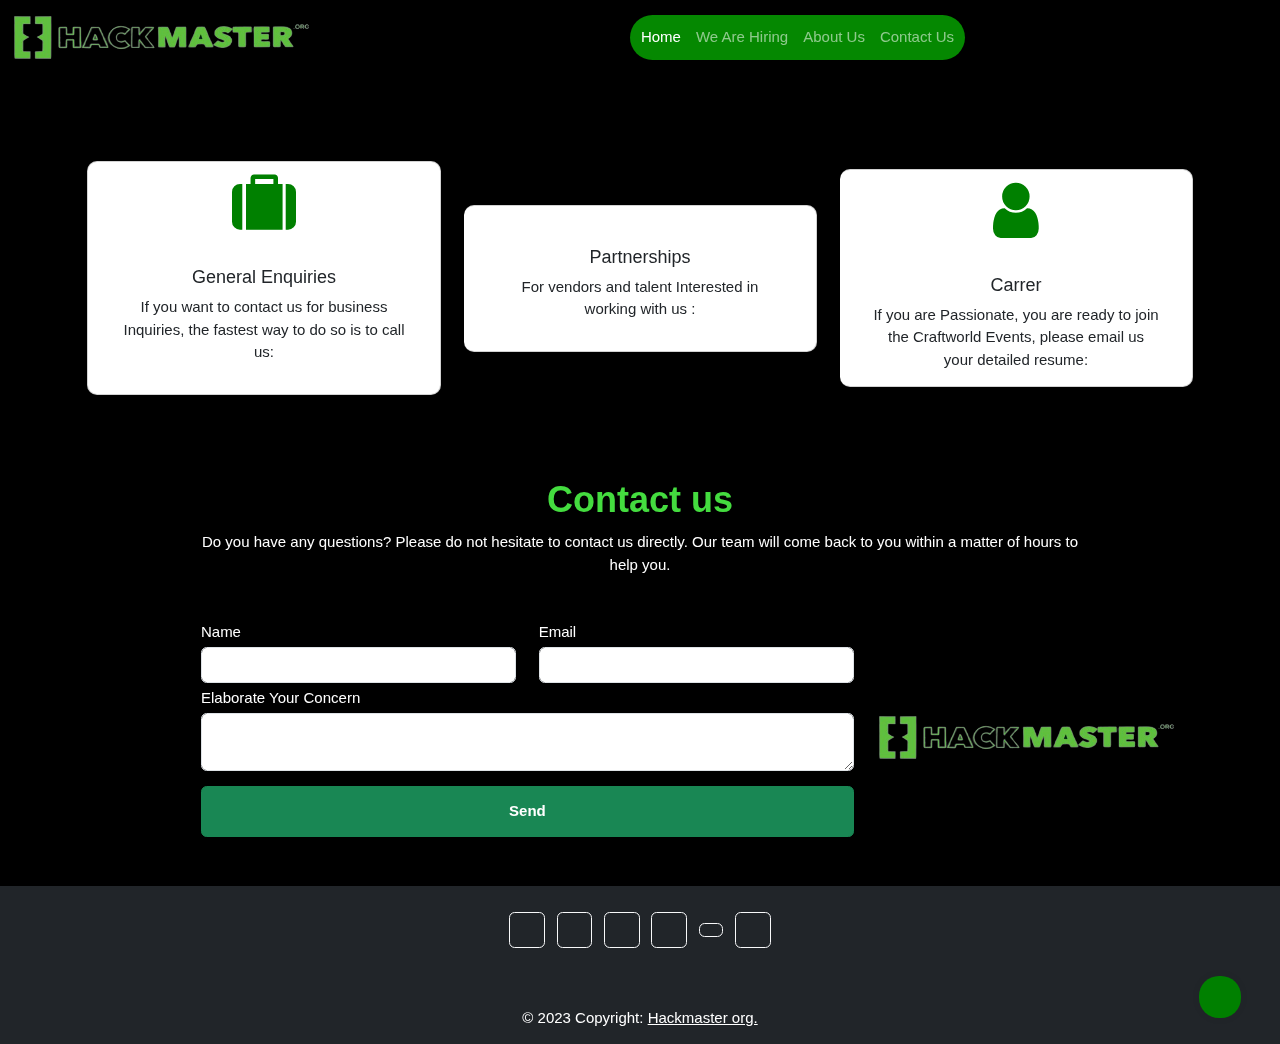
<file: templates/contactus.html>
<!doctype html>
<html lang="en">
  <head>
    <meta charset="utf-8">
    <meta name="viewport" content="width=device-width, initial-scale=1">
    <title>Hackmaster | Contact Us</title>
    <link rel="icon" href="../assets/img/logo1.png" type="image/x-icon">
    <link href="https://cdn.jsdelivr.net/npm/bootstrap@5.3.2/dist/css/bootstrap.min.css" rel="stylesheet" integrity="sha384-T3c6CoIi6uLrA9TneNEoa7RxnatzjcDSCmG1MXxSR1GAsXEV/Dwwykc2MPK8M2HN" crossorigin="anonymous">
    <link rel="stylesheet" href="../assets/css/style.css">
    <link href='https://stackpath.bootstrapcdn.com/bootstrap/5.0.0-alpha1/css/bootstrap.min.css' rel='stylesheet'>
    <link href='https://cdnjs.cloudflare.com/ajax/libs/font-awesome/4.0.3/css/font-awesome.css' rel='stylesheet'>
    <script type='text/javascript' src='https://cdn.jsdelivr.net/npm/popper.js@1.16.0/dist/umd/popper.min.js'></script>
    <script type='text/javascript' src='https://stackpath.bootstrapcdn.com/bootstrap/5.0.0-alpha1/js/bootstrap.min.js'></script>
    <link rel="stylesheet" href="https://www.w3schools.com/w3css/4/w3.css">
<link rel="stylesheet" href="https://cdnjs.cloudflare.com/ajax/libs/font-awesome/4.7.0/css/font-awesome.min.css">
<link href="https://unpkg.com/aos@2.3.1/dist/aos.css" rel="stylesheet">
<link rel="stylesheet" href="https://cdnjs.cloudflare.com/ajax/libs/font-awesome/6.4.2/css/all.min.css" integrity="sha512-z3gLpd7yknf1YoNbCzqRKc4qyor8gaKU1qmn+CShxbuBusANI9QpRohGBreCFkKxLhei6S9CQXFEbbKuqLg0DA==" crossorigin="anonymous" referrerpolicy="no-referrer" />
</head>
  <body style="background-color: black;"data-aos="fade-up">
 <!-- NavBar -->
 <nav class="navbar navbar-expand-lg navbar-dark bg-transparent">
  <div class="container-fluid">
    <a data-aos="fade-right" data-aos-duration="5000" class="navbar-brand" href="../templates/index.html"><img src="../assets/img/logo.png" alt="Logo" style="height: 50px;width: 300px;margin: 0;"></a>
    <button class="navbar-toggler" type="button" data-bs-toggle="collapse" data-bs-target="#navbarNav" aria-controls="navbarNav" aria-expanded="false" aria-label="Toggle navigation">
      <span class="navbar-toggler-icon"></span>
    </button>
    <div class="collapse navbar-collapse justify-content-center " id="navbarNav">
      <ul class="navbar-nav px-1 py-1">
        <li class="nav-item">
          <a class="nav-link active" aria-current="page" href="/">Home</a>
        </li>
        <li class="nav-item">
          <a class="nav-link" href="#">We Are Hiring</a>
        </li>
        <li class="nav-item">
          <a class="nav-link" href="/about">About Us</a>
        </li>
        <!-- <li class="nav-item">
          <a class="nav-link" href="#">Portfolio</a>
        </li> -->
        <li class="nav-item">
          <a class="nav-link" href="/contact">Contact Us</a>
        </li>
        <!-- <li class="nav-item">
          <a class="nav-link" href="#">Road Map</a>
        </li> -->
      </ul>
    </div>
  </div>
</nav>
<!-- End NavBar -->
<div class="intro-cards">
    <div class="card-group"data-aos="fade-up">
        <div class="card" style="border-radius: 10px;">
            <i class="fa fa-suitcase w3-jumbo w3-padding" style="color: green;"></i>
          <div class="card-body">
            <h5 class="card-title text-center">General Enquiries</h5>
            <p class="card-text text-center">If you want to contact us for business Inquiries, the fastest way to do so is to call us:</p>
            <p class="card-text text-center"></p>
          </div>
        </div>
        <div class="card"style="border-radius: 10px;">
            <i class="fa fa-store w3-jumbo w3-padding" style="color: green;"></i>
          <div class="card-body">
            <h5 class="card-title text-center">Partnerships</h5>
            <p class="card-text text-center">For vendors and talent Interested in working with us : </p>
            <p class="card-text text-center"></p>
          </div>
        </div>
        <div class="card"style="border-radius: 10px;">
            <i class="fa fa-user w3-jumbo w3-padding" style="color: green;"></i>
          <div class="card-body">
            <h5 class="card-title text-center">Carrer</h5>
            <p class="card-text text-center">If you are Passionate, you are ready to join the Craftworld Events, please email us your detailed resume: </p>
            
          </div>
        </div>
      </div>
</div>

<div class="enquiry text-white" style="margin: 1%;max-width: 70%;margin: auto;">
  <!--Section: Contact v.2-->
<section class="mb-4" style="padding: 1%;">

  <!--Section heading-->
  <h1 class="heading" style="text-align: center;">Contact us</h2>
  <!--Section description-->
  <p class="text-center w-responsive mx-auto mb-5">Do you have any questions? Please do not hesitate to contact us directly. Our team will come back to you within
      a matter of hours to help you.</p>
  <div class="row">
      <div class="col-md-9 mb-md-0 mb-5 "data-aos="fade-right">
          <form id="contact-form" name="contact-form">

              <!--Grid row-->
              <div class="row">
                  <div class="col-md-6">
                      <div class="md-form mb-0">
                        <label for="name" class="mb-1">Name</label>
                          <input type="text" id="name" name="name" class="form-control">
                          
                      </div>
                  </div>
                  <div class="col-md-6">
                      <div class="md-form mb-0">
                        <label for="email" class="mb-1"> Email</label>
                          <input type="text" id="email" name="email" class="form-control">
                          
                      </div>
                  </div>
              </div>
              <!--Grid row-->
              <div class="row">
                  <!--Grid column-->
                  <div class="col-md-12">
                      <div class="md-form">
                        <label for="message" class="mb-1 mt-1">Elaborate Your Concern</label>
                          <textarea type="text" id="message" name="message" rows="2" class="form-control md-textarea mb-3"></textarea> 
                      </div>
                  </div>
              </div>
              <!--Grid row-->
          </form>
          <div class="text-center text-md-left" >
              <a style="padding: 2%; width: 100%;" class="btn btn-success" onclick="document.getElementById('contact-form').submit();"><b>Send</b></a>
          </div>
          <div class="status"></div>
      </div>
      <!--Grid column-->
      <div class="col-md-3 text-center">
          <img id="form-logo" data-aos="zoom-in" src="../assets/img/logo.png" alt="logo">
      </div>
      <!--Grid column-->
  </div>
</section>
<!--Section: Contact v.2-->
</div>
<!-- footer -->
<footer class="bg-dark text-center text-white">
    <!-- Grid container -->
    <div class="container p-4 pb-0">
      <!-- Section: Social media -->
      <section class="mb-4">
        <!-- Facebook -->
        <a class="btn btn-outline-light btn-floating m-1" href="#!" role="button"
          ><i class="fab fa-facebook-f"  ></i
        ></a>
  
        <!-- Twitter -->
        <a class="btn btn-outline-light btn-floating m-1" href="#!" role="button"
          ><i class="fab fa-twitter"></i
        ></a>
  
        <!-- Google -->
        <a class="btn btn-outline-light btn-floating m-1" href="#!" role="button"
          ><i class="fab fa-google"></i
        ></a>
  
        <!-- Instagram -->
        <a class="btn btn-outline-light btn-floating m-1" href="#!" role="button"
          ><i class="fab fa-instagram"></i
        ></a>
  
        <!-- Linkedin -->
        <a class="btn btn-outline-light btn-floating m-1" href="#!" role="button"
          ><i class="fab fa-linkedin-in"></i
        ></a>
  
        <!-- Github -->
        <a class="btn btn-outline-light btn-floating m-1" href="#!" role="button"
          ><i class="fab fa-github"></i
        ></a>
      </section>
      <!-- Section: Social media -->
    </div>
    <!-- Grid container -->
  
    <!-- Copyright -->
    <div class="text-center p-3">
      © 2023 Copyright:
      <a class="text-white" href="https://mdbootstrap.com/">Hackmaster org.</a>
    </div>
    <!-- Copyright -->
    <!-- <div class="f-img">
    <img src="./assets/img/globe1.png" id="logo" alt="" style="height: 100px;width: 100px;">
  <img src="./assets/svg/HACKMASTER.svg" id="logo" alt="" style="opacity: 0.5; width: 500px;padding: 2%;">
</div> -->
  </footer>
      <!-- end footer -->
      <!-- Back to top button-->
     <a href="#" id="toTopBtn" class="cd-top text-replace js-cd-top cd-top--is-visible cd-top--fade-out" data-abc="true"></a> 
     <!-- ?scripts -->
      <script src="https://cdn.jsdelivr.net/npm/bootstrap@5.3.2/dist/js/bootstrap.bundle.min.js" integrity="sha384-C6RzsynM9kWDrMNeT87bh95OGNyZPhcTNXj1NW7RuBCsyN/o0jlpcV8Qyq46cDfL" crossorigin="anonymous"></script>
      <script src="https://unpkg.com/aos@2.3.1/dist/aos.js"></script>
    <script>
      AOS.init();
    </script>
    </body>
  </html>

  <!-- <!DOCTYPE html>
<html>
<head>
<title>Superbase Form</title>
</head>
<body>
  <form action="/submit" method="POST">
    Name: <input type="text" name="username"><br><br>
    Email: <input type="email" name="email"><br><br>
    <input type="submit" value="Submit">
  </form>
</body>
</html> -->
</file>
<file: assets/css/style.css>
body{
    background-color: black;
    font-family: Impact, Haettenschweiler, 'Arial Narrow Bold', sans-serif;
}
/* navbar */
ul{
    background-color: #058801; 
    border-radius: 50px;
    color: white;
    transition: 0.3s;
  }
  ul:hover{
    background-color: #44dc3f; 
    
  }
  

#Hackmaster-Events{
    font-family: 'Raleway', sans-serif;
    max-width: 70%;
    text-align: left;
    margin: 1%;
    }
#Hackmaster-Events1{
  font-family: 'Raleway', sans-serif;
  max-width: 70%;
  text-align: left;
  margin: 1%;
  /* float: right; */
    }

  #Hackmaster-Events-img{
 /* text-align: center; */
    float: right;
    height: 100px;
    width: 100px;
    /* margin: auto; */
    /* margin-right: 1%; */
    
  } 
.heading{
  color: #44dc3f;
  font-weight: bold;
  font-family:'Gill Sans', 'Gill Sans MT', Calibri, 'Trebuchet MS', sans-serif;
  /* text-align: center; */
}
.heading1{
  color: #058801;
  font-family:'Trebuchet MS', 'Lucida Sans Unicode', 'Lucida Grande', 'Lucida Sans', Arial, sans-serif;
  /* text-align: center; */
}
.para{
  color: white;
  font-family: 'Segoe UI', Tahoma, Geneva, Verdana, sans-serif
}

/* Carouasel */
.carousel-item img{
  border-radius: 20px;
}
/* Image Gallery */
@import url('https://fonts.googleapis.com/css?family=Arvo');

.message {
  border: 1px solid #d2d0d0;
  padding: 2em;
  font-size: 1.7vw;
  box-shadow: -2px 2px 10px 0px rgba(#444, 0.4);
  @supports(display: grid) {
    display: none;
  }
}

.section {
  display: none;
  padding: 2rem;
}

  /* courses cards */

.card{
    text-align: center;
    border-radius: 20px;
  }

  .card-img-top {
    width: 20%;
    margin: 0 auto;
    
  }

  .syllabus-list.show-all li.d-none {
    display: list-item;
  }

 @media screen and (min-width: 768px) {
    padding: 4rem;
  }
  
  @supports(display: grid) {
    display: block;
  }
}


.grid {
  display: grid;
  grid-gap: 30px;
  grid-template-columns: repeat(auto-fit, minmax(300px, 1fr));
  grid-auto-rows: 25 0px;
  grid-auto-flow: row dense;
}

.item {
  position: relative;
  display: flex;
  flex-direction: column;
  justify-content: flex-end;
  box-sizing: border-box;
  color: red;
  grid-column-start: auto;
  grid-row-start: auto;
  color: red;
  background-size: cover;
  background-position: center;
  box-shadow: -2px 2px 10px 0px rgba(#444, 0.4);
  transition: transform 0.3s ease-in-out;
  cursor: pointer;
  counter-increment: item-counter;



.Image-Gallery img{
    height: 1000;
    width: 1500;
    object-fit: cover;
    object-position: center;
  }
  &:after {
    content: '';
    position: absolute;
    width: 100%;
    height: 100%;
    /* background-color: black; */
    opacity: 0.3;
    transition: opacity 0.3s ease-in-out;
  }
  
  &:hover {
    transform: scale(1.05);
    
    &:after {
      opacity: 0;
    }
  }

  &--medium {
    grid-row-end: span 2;
  }

  &--large {
    grid-row-end: span 3;
  }

  &--full {
    grid-column-end: auto;

    @media screen and (min-width: 768px) {
      grid-column: 1/-1;
      grid-row-end: span 2;
    }
  }
  
  &__details {
    position: relative;
    z-index: 1;
    padding: 15px;
    color: #444;
    background: #fff;
    text-transform: lowercase;
    letter-spacing: 1px;
    color: #828282;
    
    &:before {
      content: counter(item-counter);
      font-weight: bold;
      font-size: 1.1rem;
      padding-right: 0.5em;
      color: #444;
    }
  }
}

/* ?cards */
.card:hover{
  filter: brightness(120%);
  filter: contrast(120%);
  filter: drop-shadow(0px 0px 10px green);
  transition: .50s;
  transform: scale(1.01);
}
.card-group .card{
  padding: 0%;
  margin: 2%;
  align-items: center;
}
.card-group {
  padding: 3%;
  margin: 2%;
  /* padding-left: 10%; */
  align-items: center;
}
.card-group .card-body{
  max-height: 0%;
  max-width: 90%;
}
.card-group .card-img-top{
padding: 10%;
  max-height:50%;
  max-width: 90%;
}
/* Back to top button */
#toTopBtn {
  position: fixed;
 bottom: 26px;
 right: 39px;
 z-index: 98;
 padding: 21px;
 background-color:green;
 border-radius: 20px;
}
.js .cd-top--fade-out {
  opacity: .5;
}

.js .cd-top--is-visible {
  visibility: visible;
  opacity: 1;
}

.js .cd-top {
  visibility: hidden;
  opacity: 0;
  transition: opacity .3s,visibility .3s,background-color .3s;
}

.cd-top {
  position: fixed;
  bottom: 20px;
  bottom: var(--cd-back-to-top-margin);
  right: 20px;
  right: var(--cd-back-to-top-margin);
  display: inline-block;
  height: 40px;
  height: var(--cd-back-to-top-size);
  width: 40px;
  width: var(--cd-back-to-top-size);
  box-shadow: 0 0 10px rgba(0,0,0,.05) !important;
  background: url(https://res.cloudinary.com/dxfq3iotg/image/upload/v1571057658/cd-top-arrow.svg) no-repeat center 50%;
  background-color: green;
  background-color: hsla(var(--cd-color-3-h),var(--cd-color-3-s),var(--cd-color-3-l),0.8);
}
.container {
  /* max-width: 800px; */
  margin: 40px auto;
  /* background-color: #fff; */
  padding: 20px;
  border-radius: 8px;
  /* box-shadow: 0 0 10px rgba(0, 0, 0, 0.1); */
  color: white;
  /* text-align: right; */

}



@media (max-width: 576px) {
  .container {
    margin: 20px auto;
  }
}
.container1 {
  max-width: 100%;
  margin: 40px auto;
  /* background-color: #fff; */
  padding: 20px;
  border-radius: 8px;
  /* box-shadow: 0 0 10px rgba(0, 0, 0, 0.1); */
  color: white;
}

.content-section {
  display: flex;
  flex-wrap: wrap-reverse; /* Reverse the order on smaller screens */
  align-items: center;
}

.text-content {
  max-width: 70%;
  margin-left: 20px; /* Adjust margin for spacing */
}

.page-image {
  border-radius: 8px;
  max-width: 20%;
  height: auto;
  margin-right: 20px; /* Adjust margin for spacing */
  /* float: right; */
  box-shadow: 5px 10px 10px 5px #44dc3f; /* Green box shadow */
}

@media (max-width: 576px) {
  .text-content {
    margin-left: 0;
    margin-bottom: 20px; /* Adjust margin for spacing on smaller screens */
  }

  .page-image {
    margin-right: 0;
    margin-bottom: 20px; /* Adjust margin for spacing on smaller screens */
  }
}
.container2 {
  max-width: 100%;
  margin: 40px auto;
  /* background-color: #fff; */
  padding: 20px;
  border-radius: 8px;
  /* box-shadow: 0 0 10px rgba(0, 0, 0, 0.1); */
  color: white;
}

.content-section2 {
  display: flex;
  align-items: center;
  justify-content: space-between;
  flex-wrap: wrap;
}

.text-content2 {
  max-width: 70%;
}

.responsive-image2 {
  border-radius: 8px;
  max-width: 100%;
  height: auto;
  box-shadow: 5px 10px 10px 5px #44dc3f;
  margin-top: 20px; /* Adjust margin for spacing */
}
/* .carousel-inner {
  display: flex;
  flex-wrap: nowrap;
  overflow-x: auto;
} */
#form-logo{
  height: 50px;
  width: 300px;
  margin-top: 45%;

}

/* media queris */
@media only screen and (max-width: 600px) {
  ul{
    background-color: #058801; 
    border-radius: 10px;
    color: white;
    transition: 0.3s;
  }
  .text-content2 {
    max-width: 99%;
  }
}
</file>
